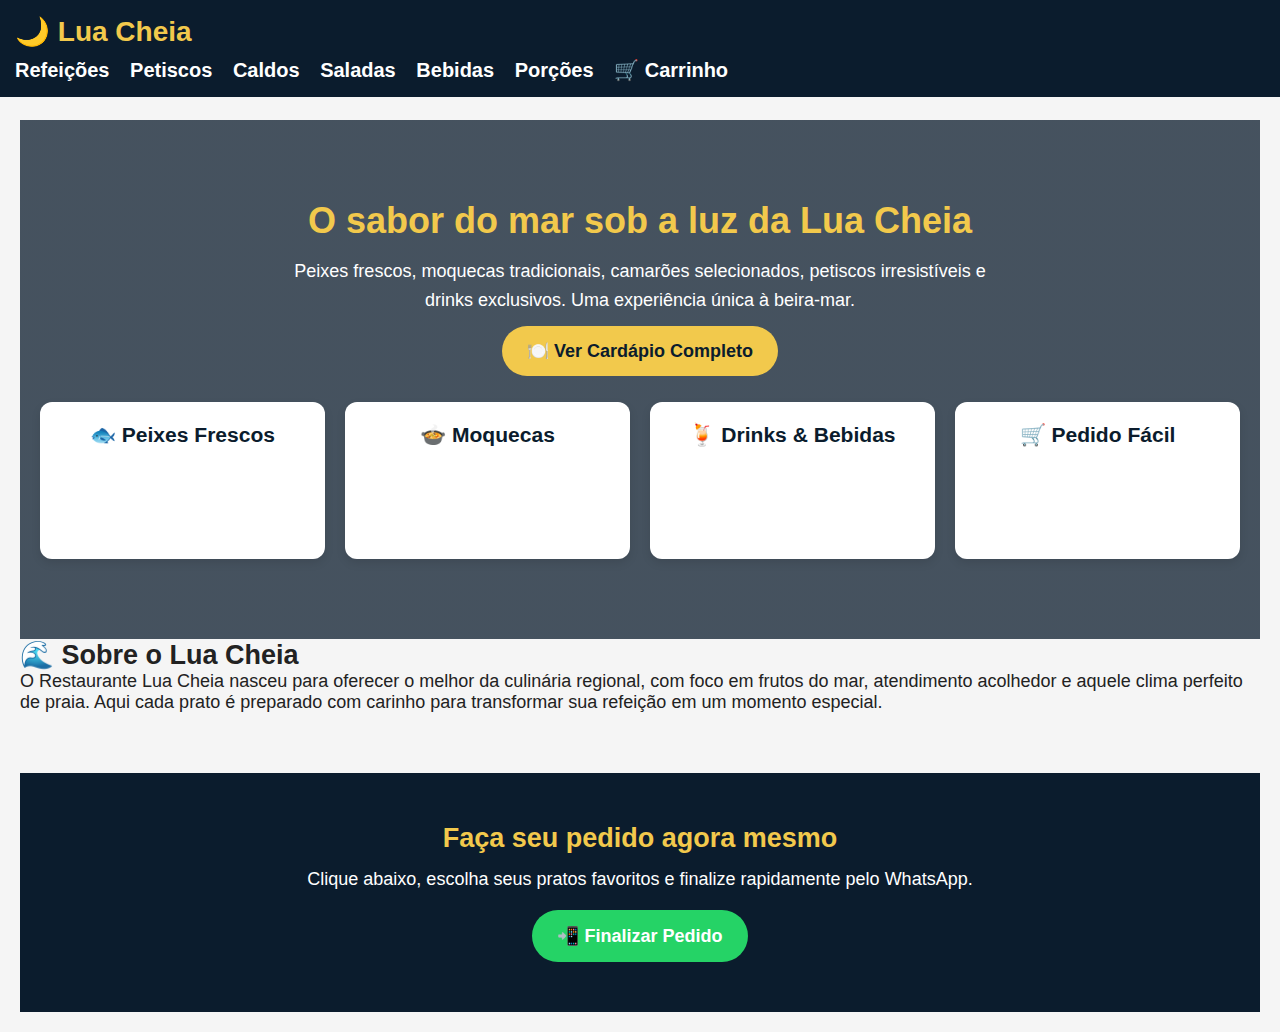
<file: index.html>
<!DOCTYPE html>
<html lang="pt-BR">
<head>
<meta charset="UTF-8">
<meta name="viewport" content="width=device-width, initial-scale=1.0">
<title>Lua Cheia | Restaurante & Barraca de Praia</title>
<link rel="stylesheet" href="style.css">
<style>
/* ESTILO EXCLUSIVO DA HOME */
.hero{
  background:linear-gradient(rgba(11,28,45,.75),rgba(11,28,45,.75)),
  url("https://images.unsplash.com/photo-1550966871-3ed3cdb5ed0c") center/cover no-repeat;
  color:#fff;
  padding:80px 20px;
  text-align:center;
}

.hero h2{
  font-size:36px;
  color:#f2c94c;
  margin-bottom:15px;
}

.hero p{
  font-size:18px;
  max-width:700px;
  margin:0 auto 25px;
  line-height:1.6;
}

.hero .btn{
  background:#f2c94c;
  color:#0b1c2d;
  padding:15px 25px;
  border-radius:30px;
  font-size:18px;
  text-decoration:none;
  font-weight:bold;
}

.destaques{
  display:grid;
  grid-template-columns:repeat(auto-fit,minmax(220px,1fr));
  gap:20px;
  margin-top:40px;
}

.box{
  background:#fff;
  padding:20px;
  border-radius:12px;
  text-align:center;
  box-shadow:0 4px 10px rgba(0,0,0,.1);
}

.box h3{
  color:#0b1c2d;
  margin-bottom:10px;
}

.cta{
  background:#0b1c2d;
  color:#fff;
  padding:50px 20px;
  text-align:center;
  margin-top:60px;
}

.cta h2{
  color:#f2c94c;
  margin-bottom:15px;
}

.cta a{
  display:inline-block;
  margin-top:20px;
  background:#25D366;
  color:#fff;
  padding:15px 25px;
  border-radius:30px;
  font-size:18px;
  text-decoration:none;
  font-weight:bold;
}
</style>
</head>

<body>

<header>
  <div class="topo">
    <h1>🌙 Lua Cheia</h1>

    <div class="menu-btn" onclick="toggleMenu()">☰</div>
  </div>

  <nav id="menu">
    <a href="refeicoes.html">Refeições</a>
    <a href="petiscos.html">Petiscos</a>
    <a href="caldos.html">Caldos</a>
    <a href="saladas.html">Saladas</a>
    <a href="bebidas.html">Bebidas</a>
    <a href="porcoes.html">Porções</a>
    <a href="carrinho.html">🛒 Carrinho</a>
  </nav>
</header>


<main>

<!-- HERO -->
<section class="hero">
  <h2>O sabor do mar sob a luz da Lua Cheia</h2>
  <p>
    Peixes frescos, moquecas tradicionais, camarões selecionados,
    petiscos irresistíveis e drinks exclusivos.
    Uma experiência única à beira-mar.
  </p>

  <a href="refeicoes.html" class="btn">
    🍽️ Ver Cardápio Completo
  </a>

  <div class="destaques">
    <div class="box">
      <h3>🐟 Peixes Frescos</h3>
      <p>Preparados na hora com ingredientes selecionados.</p>
    </div>
    <div class="box">
      <h3>🍲 Moquecas</h3>
      <p>Receitas tradicionais que conquistam no sabor.</p>
    </div>
    <div class="box">
      <h3>🍹 Drinks & Bebidas</h3>
      <p>Refrescantes, tropicais e exclusivos da casa.</p>
    </div>
    <div class="box">
      <h3>🛒 Pedido Fácil</h3>
      <p>Escolha, monte seu pedido e finalize no WhatsApp.</p>
    </div>
  </div>
</section>

<!-- SOBRE -->
<section class="section">
  <h2>🌊 Sobre o Lua Cheia</h2>
  <p>
    O Restaurante Lua Cheia nasceu para oferecer o melhor da culinária
    regional, com foco em frutos do mar, atendimento acolhedor e
    aquele clima perfeito de praia.
    Aqui cada prato é preparado com carinho para transformar sua refeição
    em um momento especial.
  </p>
</section>

<!-- CTA FINAL -->
<section class="cta">
  <h2>Faça seu pedido agora mesmo</h2>
  <p>
    Clique abaixo, escolha seus pratos favoritos e finalize
    rapidamente pelo WhatsApp.
  </p>
  <a href="carrinho.html">📲 Finalizar Pedido</a>
</section>

</main>

</body>
</html>
</file>
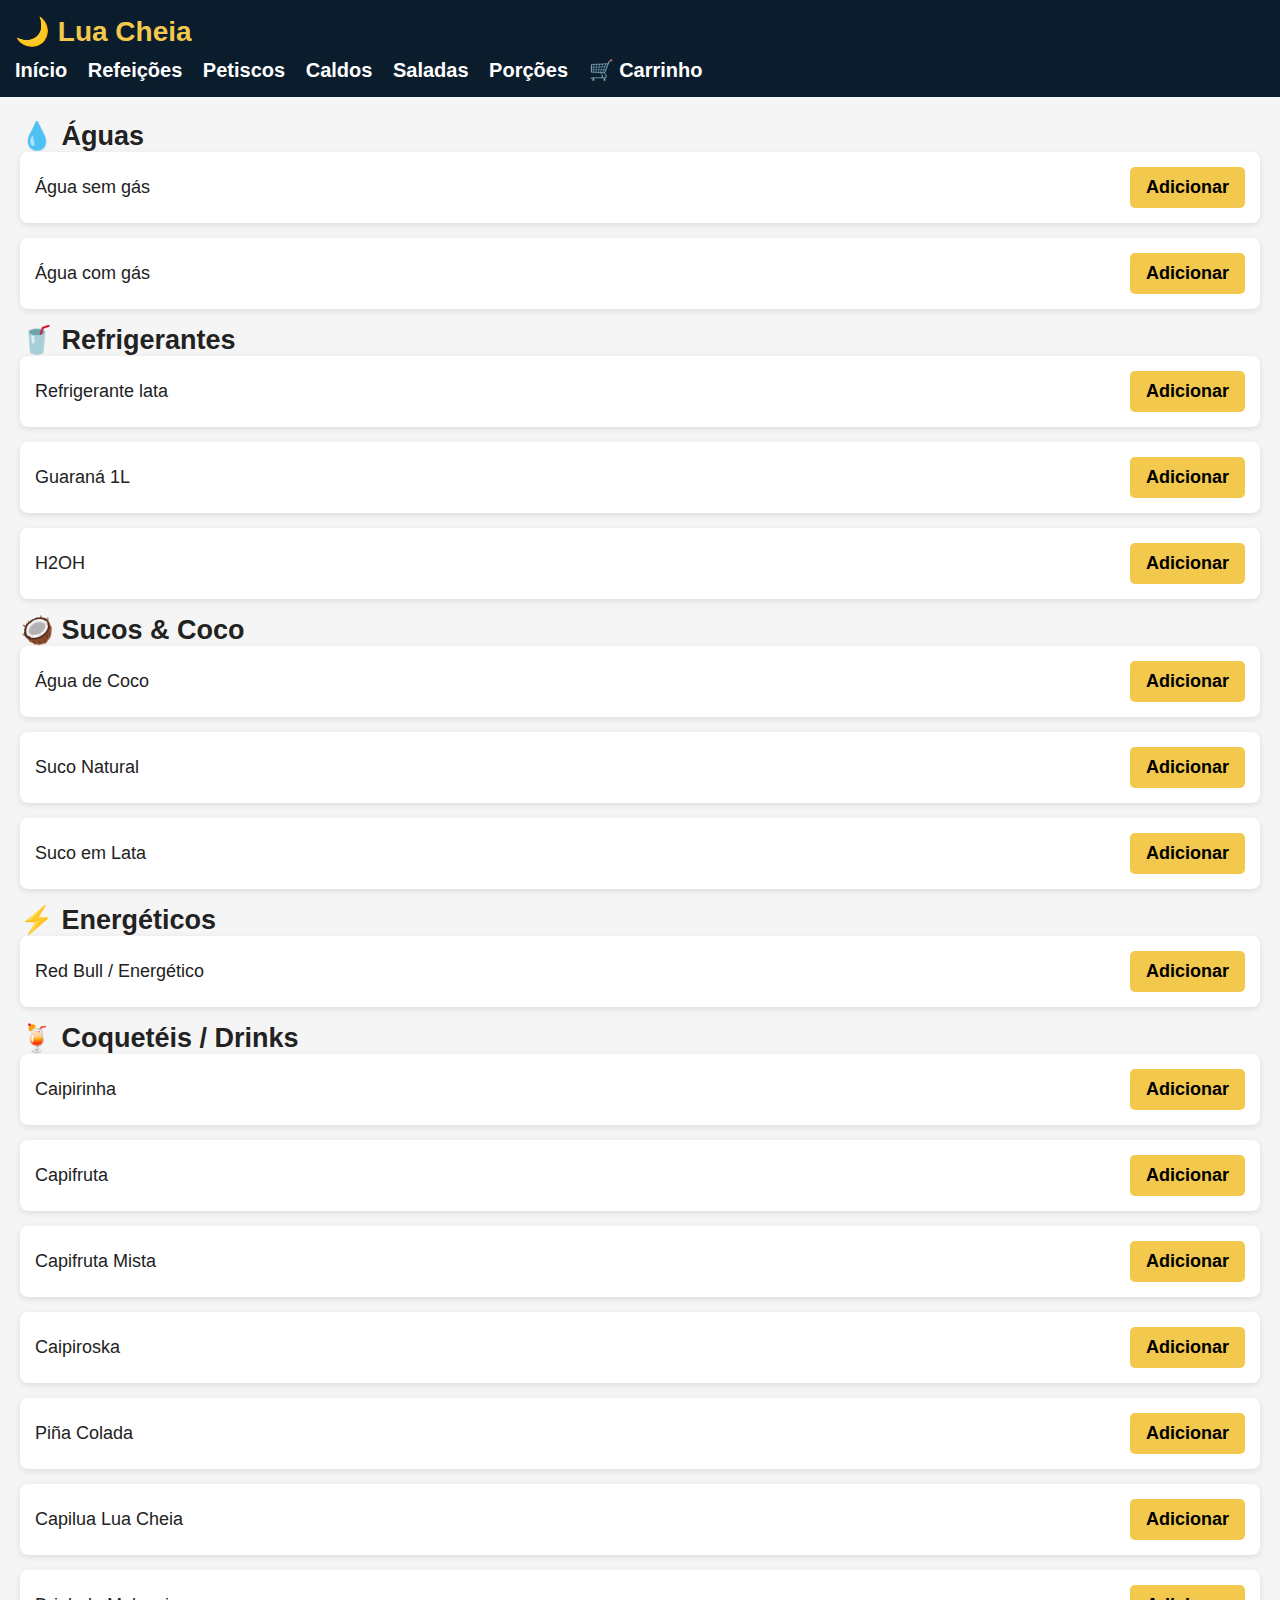
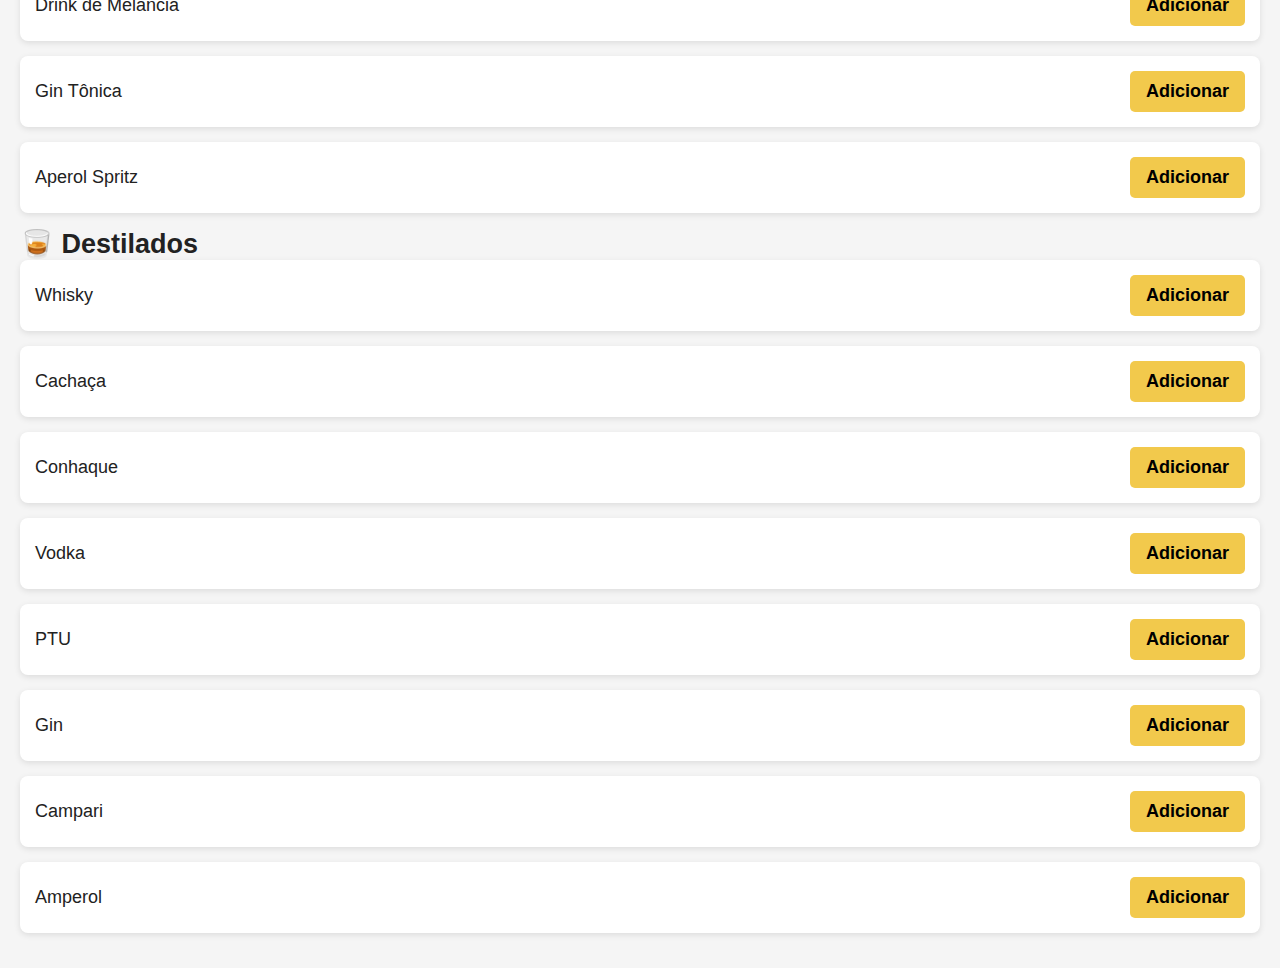
<file: bebidas.html>
<!DOCTYPE html>
<html lang="pt-BR">
<head>
<meta charset="UTF-8">
<title>Bebidas | Lua Cheia</title>
<link rel="stylesheet" href="style.css">
<script src="script.js"></script>
</head>
<body>

<header>
  <div class="topo">
    <h1>🌙 Lua Cheia</h1>

    <div class="menu-btn" onclick="toggleMenu()">☰</div>
  </div>

  <nav id="menu">
    <a href="index.html">Início</a>
    <a href="refeicoes.html">Refeições</a>
    <a href="petiscos.html">Petiscos</a>
    <a href="caldos.html">Caldos</a>
    <a href="saladas.html">Saladas</a>
    <a href="porcoes.html">Porções</a>
    <a href="carrinho.html">🛒 Carrinho</a>
  </nav>
</header>


<main>

<h2>💧 Águas</h2>
<div class="card"><span>Água sem gás</span><button onclick="adicionar('Água sem gás',5)">Adicionar</button></div>
<div class="card"><span>Água com gás</span><button onclick="adicionar('Água com gás',6)">Adicionar</button></div>

<h2>🥤 Refrigerantes</h2>
<div class="card"><span>Refrigerante lata</span><button onclick="adicionar('Refrigerante lata',8)">Adicionar</button></div>
<div class="card"><span>Guaraná 1L</span><button onclick="adicionar('Guaraná 1L',0)">Adicionar</button></div>
<div class="card"><span>H2OH</span><button onclick="adicionar('H2OH',0)">Adicionar</button></div>

<h2>🥥 Sucos & Coco</h2>
<div class="card"><span>Água de Coco</span><button onclick="adicionar('Água de Coco',8)">Adicionar</button></div>
<div class="card"><span>Suco Natural</span><button onclick="adicionar('Suco Natural',12)">Adicionar</button></div>
<div class="card"><span>Suco em Lata</span><button onclick="adicionar('Suco em Lata',1)">Adicionar</button></div>

<h2>⚡ Energéticos</h2>
<div class="card"><span>Red Bull / Energético</span><button onclick="adicionar('Energético',15)">Adicionar</button></div>

<h2>🍹 Coquetéis / Drinks</h2>
<div class="card"><span>Caipirinha</span><button onclick="adicionar('Caipirinha',18)">Adicionar</button></div>
<div class="card"><span>Capifruta</span><button onclick="adicionar('Capifruta',25)">Adicionar</button></div>
<div class="card"><span>Capifruta Mista</span><button onclick="adicionar('Capifruta Mista',25)">Adicionar</button></div>
<div class="card"><span>Caipiroska</span><button onclick="adicionar('Caipiroska',20)">Adicionar</button></div>
<div class="card"><span>Piña Colada</span><button onclick="adicionar('Piña Colada',25)">Adicionar</button></div>
<div class="card"><span>Capilua Lua Cheia</span><button onclick="adicionar('Capilua Lua Cheia',35)">Adicionar</button></div>
<div class="card"><span>Drink de Melancia</span><button onclick="adicionar('Drink de Melancia',35)">Adicionar</button></div>
<div class="card"><span>Gin Tônica</span><button onclick="adicionar('Gin Tônica',35)">Adicionar</button></div>
<div class="card"><span>Aperol Spritz</span><button onclick="adicionar('Aperol Spritz',35)">Adicionar</button></div>

<h2>🥃 Destilados</h2>
<div class="card"><span>Whisky</span><button onclick="adicionar('Whisky',15)">Adicionar</button></div>
<div class="card"><span>Cachaça</span><button onclick="adicionar('Cachaça',8)">Adicionar</button></div>
<div class="card"><span>Conhaque</span><button onclick="adicionar('Conhaque',12)">Adicionar</button></div>
<div class="card"><span>Vodka</span><button onclick="adicionar('Vodka',12)">Adicionar</button></div>
<div class="card"><span>PTU</span><button onclick="adicionar('PTU',5)">Adicionar</button></div>
<div class="card"><span>Gin</span><button onclick="adicionar('Gin',15)">Adicionar</button></div>
<div class="card"><span>Campari</span><button onclick="adicionar('Campari',12)">Adicionar</button></div>
<div class="card"><span>Amperol</span><button onclick="adicionar('Amperol',15)">Adicionar</button></div>

</main>

</body>
</html>
</file>
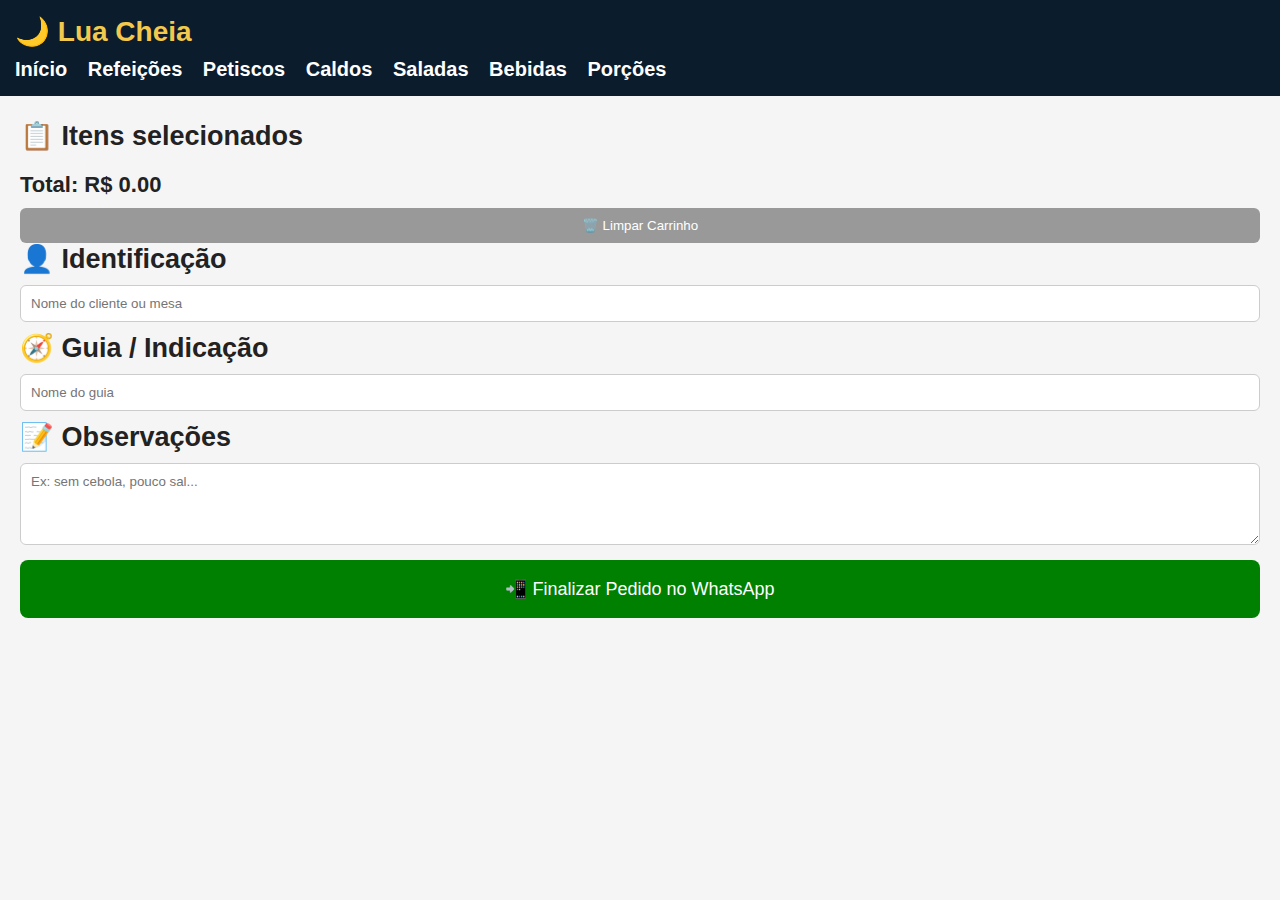
<file: carrinho.html>
<!DOCTYPE html>
<html lang="pt-BR">
<head>
<meta charset="UTF-8">
<title>Carrinho | Lua Cheia</title>
<link rel="stylesheet" href="style.css">
<script src="script.js"></script>

<style>
input, textarea{
  width:100%;
  padding:10px;
  margin:10px 0;
  border-radius:6px;
  border:1px solid #ccc;
}
.btn-limpar{
  background:#999;
  color:#fff;
  padding:10px;
  border:none;
  border-radius:6px;
  width:100%;
  margin-top:10px;
}
.card button{
  margin-left:5px;
  padding:5px 8px;
}
</style>
</head>

<body onload="carregarCarrinho()">

<header>
  <div class="topo">
    <h1>🌙 Lua Cheia</h1>

    <div class="menu-btn" onclick="toggleMenu()">☰</div>
  </div>

  <nav id="menu">
    <a href="index.html">Início</a>
    <a href="refeicoes.html">Refeições</a>
    <a href="petiscos.html">Petiscos</a>
    <a href="caldos.html">Caldos</a>
    <a href="saladas.html">Saladas</a>
    <a href="bebidas.html">Bebidas</a>
    <a href="porcoes.html">Porções</a>
   
    
  </nav>
</header>



<main>

<p><h2>📋 Itens selecionados</h2></p>
<div id="lista"></div>

<p id="total" class="total"></p>

<button class="btn-limpar" onclick="limparCarrinho()">
🗑️ Limpar Carrinho
</button>

<h2>👤 Identificação</h2>
<input type="text" id="cliente" placeholder="Nome do cliente ou mesa">

<h2>🧭 Guia / Indicação</h2>
<input type="text" id="guia" placeholder="Nome do guia">

<h2>📝 Observações</h2>
<textarea id="obs" rows="4" placeholder="Ex: sem cebola, pouco sal..."></textarea>

<button class="btn-finalizar" onclick="finalizarPedido()">
📲 Finalizar Pedido no WhatsApp
</button>

</main>

</body>
</html>
</file>
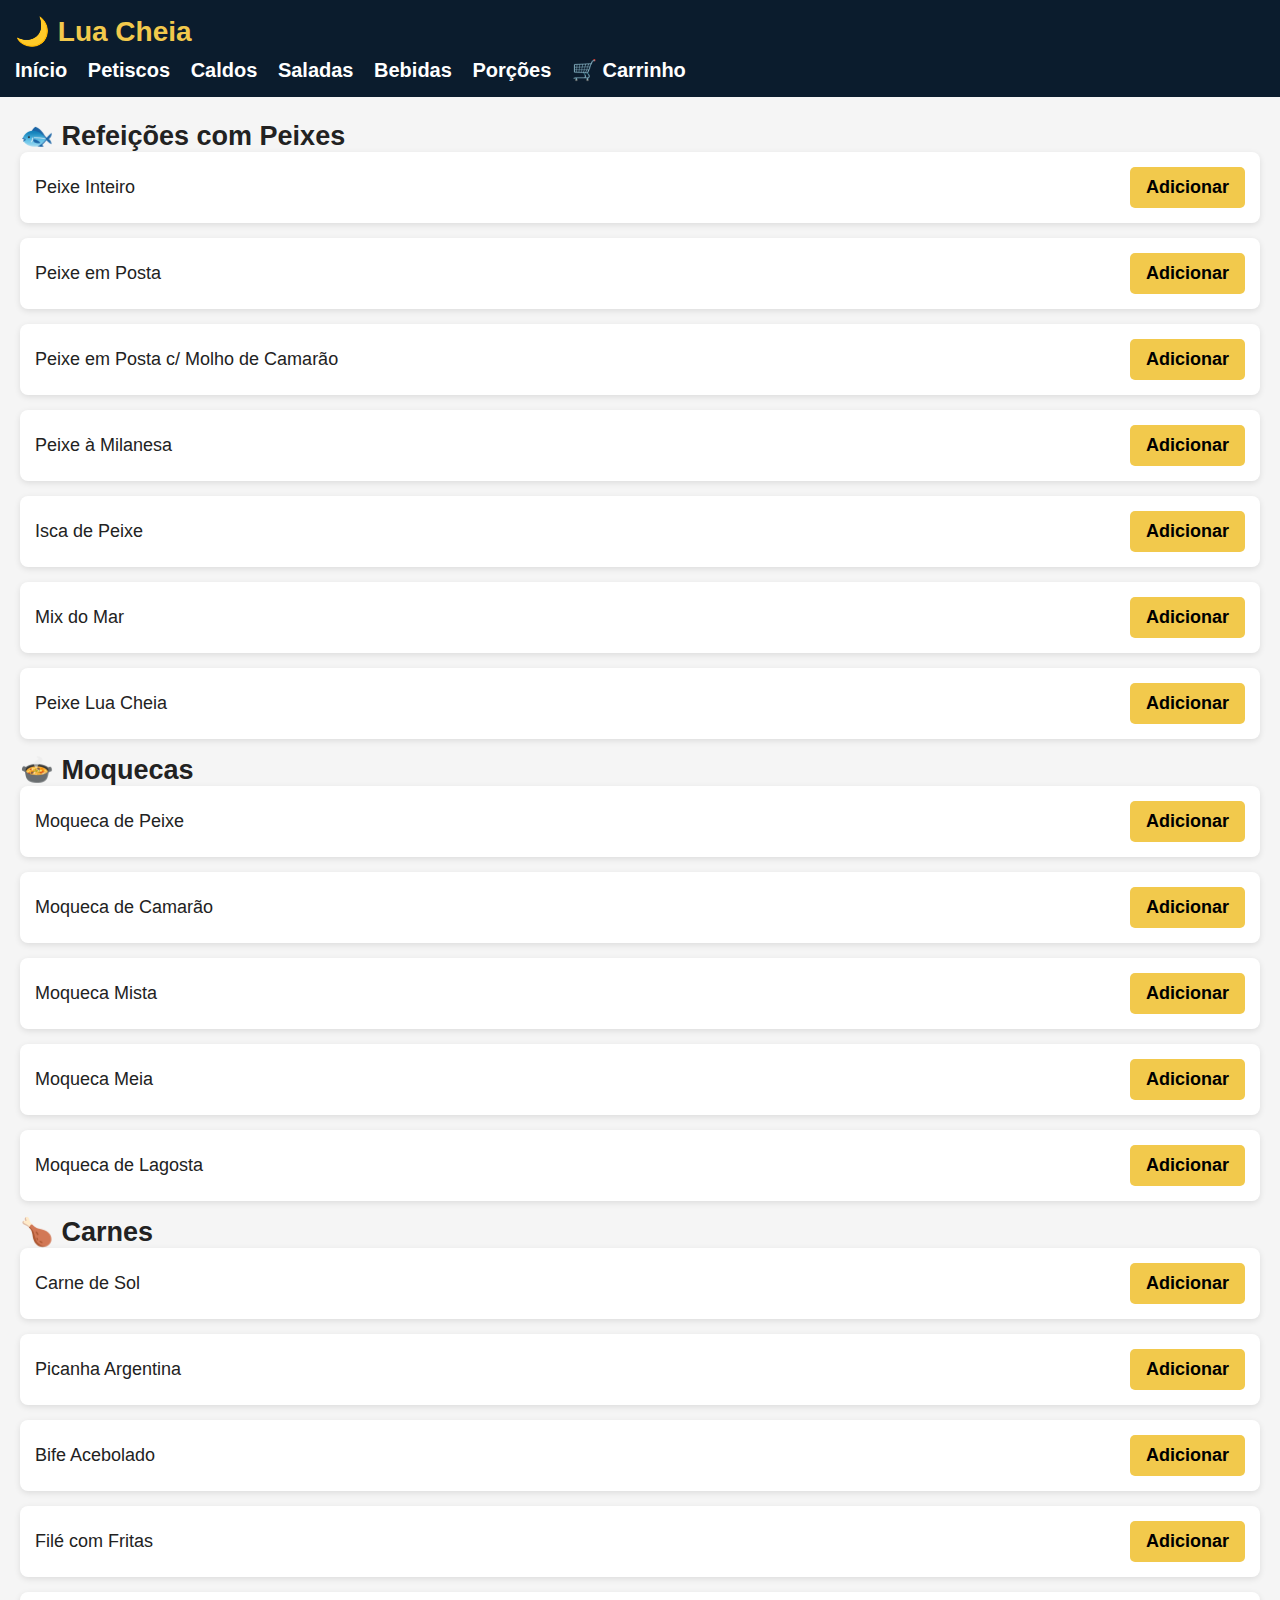
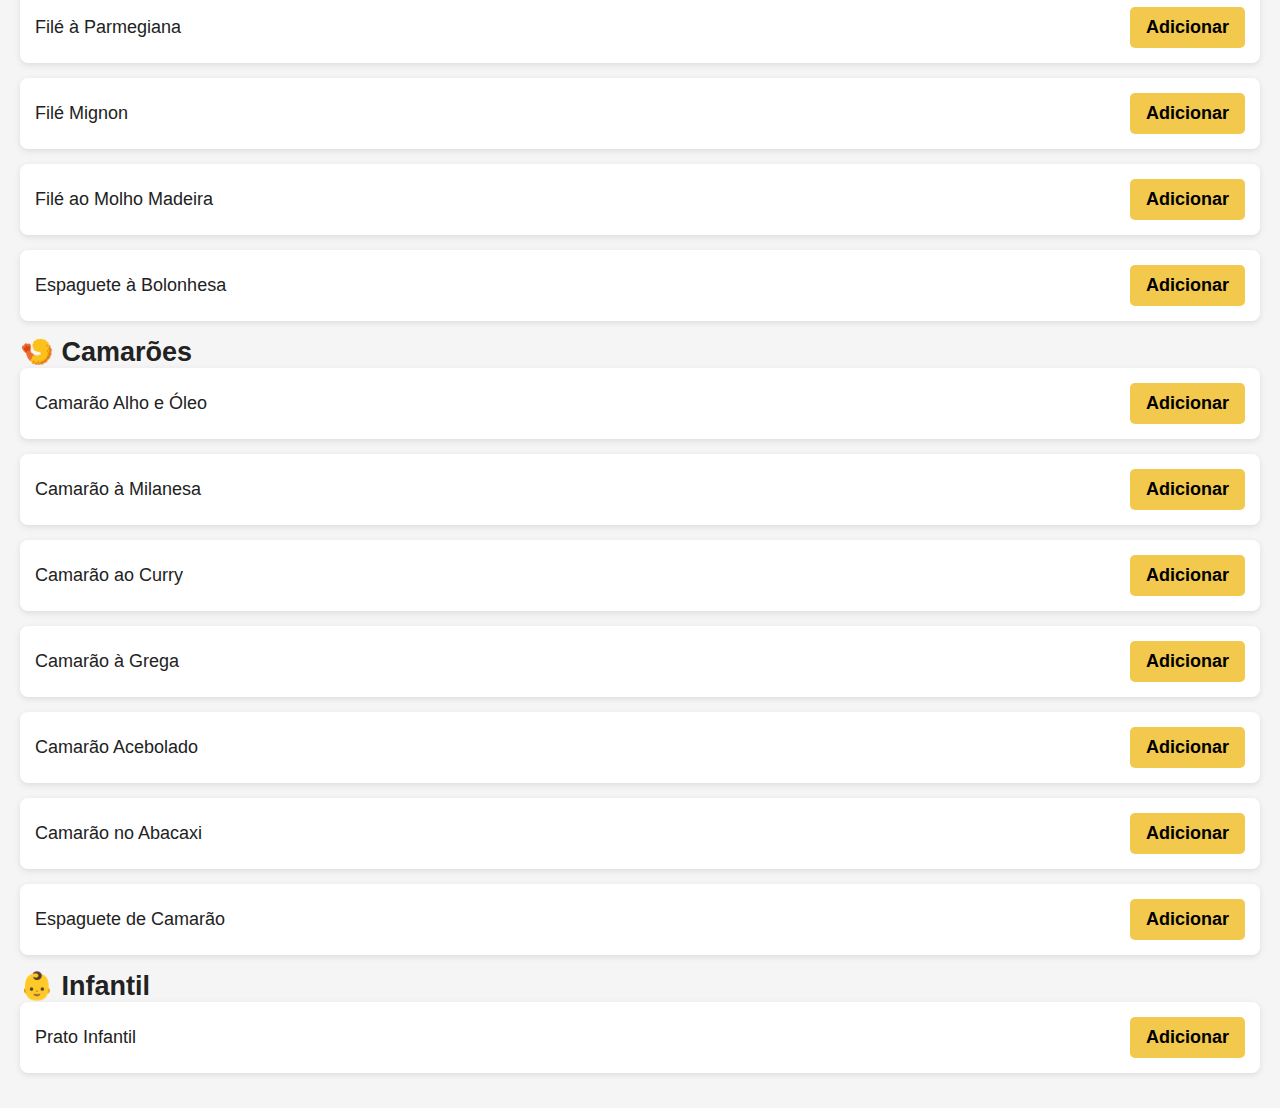
<file: refeicoes.html>
<!DOCTYPE html>
<html lang="pt-BR">
<head>
<meta charset="UTF-8">
<title>Refeições | Lua Cheia</title>
<link rel="stylesheet" href="style.css">
<script src="script.js"></script>
</head>
<body>

<header>
  <div class="topo">
    <h1>🌙 Lua Cheia</h1>

    <div class="menu-btn" onclick="toggleMenu()">☰</div>
  </div>

  <nav id="menu">
    <a href="index.html">Início</a>
    <a href="petiscos.html">Petiscos</a>
    <a href="caldos.html">Caldos</a>
    <a href="saladas.html">Saladas</a>
    <a href="bebidas.html">Bebidas</a>
    <a href="porcoes.html">Porções</a>
    <a href="carrinho.html">🛒 Carrinho</a>
  </nav>
</header>


<main>

<h2>🐟 Refeições com Peixes</h2>
<div class="card"><span>Peixe Inteiro</span><button onclick="adicionar('Peixe Inteiro',170.90)">Adicionar</button></div>
<div class="card"><span>Peixe em Posta</span><button onclick="adicionar('Peixe em Posta',160)">Adicionar</button></div>
<div class="card"><span>Peixe em Posta c/ Molho de Camarão</span><button onclick="adicionar('Peixe Posta Molho Camarão',165)">Adicionar</button></div>
<div class="card"><span>Peixe à Milanesa</span><button onclick="adicionar('Peixe à Milanesa',160)">Adicionar</button></div>
<div class="card"><span>Isca de Peixe</span><button onclick="adicionar('Isca de Peixe',154)">Adicionar</button></div>
<div class="card"><span>Mix do Mar</span><button onclick="adicionar('Mix do Mar',165)">Adicionar</button></div>
<div class="card"><span>Peixe Lua Cheia</span><button onclick="adicionar('Peixe Lua Cheia',180)">Adicionar</button></div>

<h2>🍲 Moquecas</h2>
<div class="card"><span>Moqueca de Peixe</span><button onclick="adicionar('Moqueca de Peixe',155)">Adicionar</button></div>
<div class="card"><span>Moqueca de Camarão</span><button onclick="adicionar('Moqueca de Camarão',169)">Adicionar</button></div>
<div class="card"><span>Moqueca Mista</span><button onclick="adicionar('Moqueca Mista',175)">Adicionar</button></div>
<div class="card"><span>Moqueca Meia</span><button onclick="adicionar('Moqueca Meia',155)">Adicionar</button></div>
<div class="card"><span>Moqueca de Lagosta</span><button onclick="adicionar('Moqueca de Lagosta',325)">Adicionar</button></div>

<h2>🍗 Carnes</h2>
<div class="card"><span>Carne de Sol</span><button onclick="adicionar('Carne de Sol',125)">Adicionar</button></div>
<div class="card"><span>Picanha Argentina</span><button onclick="adicionar('Picanha Argentina',215)">Adicionar</button></div>
<div class="card"><span>Bife Acebolado</span><button onclick="adicionar('Bife Acebolado',115)">Adicionar</button></div>
<div class="card"><span>Filé com Fritas</span><button onclick="adicionar('Filé com Fritas',115)">Adicionar</button></div>
<div class="card"><span>Filé à Parmegiana</span><button onclick="adicionar('Filé à Parmegiana',150)">Adicionar</button></div>
<div class="card"><span>Filé Mignon</span><button onclick="adicionar('Filé Mignon',150)">Adicionar</button></div>
<div class="card"><span>Filé ao Molho Madeira</span><button onclick="adicionar('Filé Molho Madeira',152)">Adicionar</button></div>
<div class="card"><span>Espaguete à Bolonhesa</span><button onclick="adicionar('Espaguete Bolonhesa',132)">Adicionar</button></div>

<h2>🍤 Camarões</h2>
<div class="card"><span>Camarão Alho e Óleo</span><button onclick="adicionar('Camarão Alho e Óleo',154)">Adicionar</button></div>
<div class="card"><span>Camarão à Milanesa</span><button onclick="adicionar('Camarão à Milanesa',160)">Adicionar</button></div>
<div class="card"><span>Camarão ao Curry</span><button onclick="adicionar('Camarão ao Curry',158)">Adicionar</button></div>
<div class="card"><span>Camarão à Grega</span><button onclick="adicionar('Camarão à Grega',165)">Adicionar</button></div>
<div class="card"><span>Camarão Acebolado</span><button onclick="adicionar('Camarão Acebolado',143)">Adicionar</button></div>
<div class="card"><span>Camarão no Abacaxi</span><button onclick="adicionar('Camarão no Abacaxi',187)">Adicionar</button></div>
<div class="card"><span>Espaguete de Camarão</span><button onclick="adicionar('Espaguete de Camarão',150)">Adicionar</button></div>

<h2>👶 Infantil</h2>
<div class="card"><span>Prato Infantil</span><button onclick="adicionar('Prato Infantil',48.40)">Adicionar</button></div>

</main>
</body>
</html>
</file>
<file: style.css>
:root{
  --azul:#0b1c2d;
  --amarelo:#f2c94c;
  --branco:#ffffff;

  /* Novos tamanhos de fonte */
  --font-base:18px;
  --font-header:28px;
  --font-nav:20px;
  --font-card:18px;
  --font-button:18px;
  --font-total:22px;
}

*{
  margin:0;
  padding:0;
  box-sizing:border-box;
  font-family: Arial, Helvetica, sans-serif;
}

body{
  background:#f5f5f5;
  color:#222;
  font-size:var(--font-base);
}

header{
  position:fixed;
  top:0;
  width:100%;
  background:var(--azul);
  color:var(--branco);
  padding:15px;
  z-index:1000;
  font-size:var(--font-header);
}

header h1{
  color:var(--amarelo);
  font-size:var(--font-header);
}

nav{
  margin-top:10px;
  font-size:var(--font-nav);
}

nav a{
  color:#fff;
  text-decoration:none;
  margin-right:15px;
  font-weight:bold;
  font-size:var(--font-nav);
}

main{
  padding:120px 20px 20px;
  font-size:var(--font-base);
}

.section{
  margin-bottom:40px;
}

.card{
  background:#fff;
  border-radius:8px;
  padding:15px;
  margin-bottom:15px;
  box-shadow:0 2px 6px rgba(0,0,0,.1);
  display:flex;
  justify-content:space-between;
  align-items:center;
  font-size:var(--font-card);
}

.card button{
  background:var(--amarelo);
  border:none;
  padding:10px 16px; /* aumentei um pouco o padding para acompanhar a fonte */
  border-radius:5px;
  cursor:pointer;
  font-weight:bold;
  font-size:var(--font-button);
}

.total{
  font-size:var(--font-total);
  font-weight:bold;
  margin-top:20px;
}

.btn-finalizar{
  background:green;
  color:#fff;
  padding:18px;
  width:100%;
  border:none;
  border-radius:8px;
  font-size:var(--font-button);
  cursor:pointer;
}

.topo{
  display:flex;
  justify-content:space-between;
  align-items:center;
}

.menu-btn{
  display:none;
  font-size:32px; /* aumentei um pouco */
  cursor:pointer;
}

/* MOBILE */
@media (max-width:768px){
  nav{
    display:none;
    flex-direction:column;
    background:var(--azul);
    margin-top:10px;
    padding:10px;
    font-size:var(--font-nav);
  }

  nav a{
    padding:12px 0; /* aumenta o espaço */
    border-bottom:1px solid rgba(255,255,255,.2);
  }

  .menu-btn{
    display:block;
  }

  nav.show{
    display:flex;
  }
}
</file>
